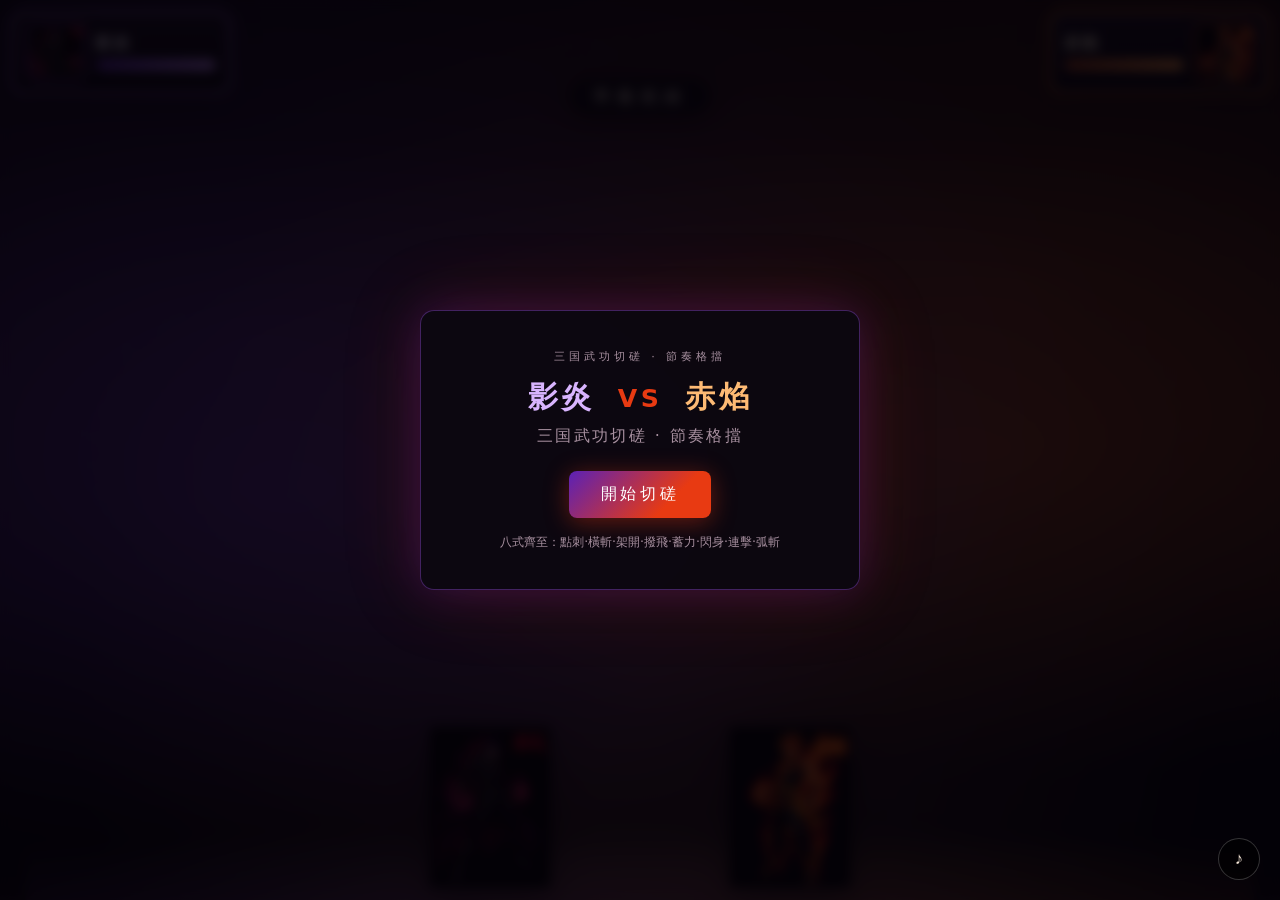
<file: index.html>
<!DOCTYPE html>
<html lang="zh-Hant">
<head>
  <meta charset="UTF-8" />
  <meta name="viewport" content="width=device-width, initial-scale=1" />
  <title>影炎 VS 赤焰 — Career Rhythm Fight</title>
  <link rel="icon" href="favicon.ico" sizes="any" />
  <link rel="icon" type="image/svg+xml" href="data:image/svg+xml,%3Csvg xmlns='http://www.w3.org/2000/svg' viewBox='0 0 32 32'%3E%3Crect width='32' height='32' rx='6' fill='%23120a18'/%3E%3Ccircle cx='11' cy='16' r='6' fill='%23a855f7'/%3E%3Ccircle cx='21' cy='16' r='6' fill='%23ff6a2a'/%3E%3C/svg%3E" />
  <link rel="stylesheet" href="css/bout.css" />
  <link rel="stylesheet" href="art/cast-silhouettes.css" />
  <link rel="stylesheet" href="charts/career-charts.css" />
</head>
<body>
  <div id="app">
    <div id="fx-layer" aria-hidden="true"></div>

    <!-- Corner HUD busts — OUTSIDE #camera so transforms don't throw them off-viewport -->
    <div id="hud-player" class="hud-bust hud-player">
      <img src="art/ying-yan-bust.png" alt="" class="hud-bust-img" />
      <div class="hud-bust-meta">
        <span class="fighter-name name-player">影炎</span>
        <div class="hp-bar"><div id="hp-player" class="hp-fill player"></div></div>
      </div>
    </div>
    <div id="hud-enemy" class="hud-bust hud-enemy">
      <div class="hud-bust-meta">
        <span class="fighter-name name-enemy">赤焰</span>
        <div class="hp-bar"><div id="hp-enemy" class="hp-fill enemy"></div></div>
      </div>
      <img src="art/chi-yan-bust.png" alt="" class="hud-bust-img" />
    </div>

    <div id="camera" class="camera-idle">
      <div class="parallax layer-bg"></div>
      <div class="parallax layer-mid"></div>
      <div class="vignette"></div>

      <div id="arena" class="arena">
        <div class="stage-floor"></div>
        <div class="stage-glow"></div>

        <!-- 影炎 — LEFT, dark purple, faces right -->
        <div id="fighter-player" class="fighter fighter-player">
          <div id="sprite-player" class="sprite sprite-player cast-fighter cast-ying-yan" data-cast="ying-yan">
            <img id="img-player" src="art/ying-yan.png" alt="影炎" />
            <div class="cast-hitflash" aria-hidden="true"></div>
          </div>
        </div>

        <!-- 赤焰 — RIGHT, fiery, faces left -->
        <div id="fighter-enemy" class="fighter fighter-enemy">
          <div id="sprite-enemy" class="sprite sprite-enemy cast-fighter cast-chi-yan" data-cast="chi-yan">
            <img id="img-enemy" src="art/chi-yan.png" alt="赤焰" />
            <div class="cast-hitflash" aria-hidden="true"></div>
            <div class="telegraph" id="telegraph" hidden>
              <span class="telegraph-bang">！</span>
              <span class="telegraph-label">敵方攻擊</span>
            </div>
          </div>
        </div>
      </div>

      <div class="parallax layer-fg"></div>
    </div>

    <div id="phase-caption" class="phase-caption" aria-live="polite">準備就緒</div>

    <div id="telegraph-banner" class="telegraph-banner" hidden>
      <span class="telegraph-banner-icon">⚠</span>
      <span class="telegraph-banner-text">赤焰出招 · 準備格擋</span>
    </div>

    <div id="move-badge" class="move-badge" hidden>
      <span class="move-badge-sub">敵方招式</span>
      <span id="move-badge-label">點刺</span>
    </div>

    <div id="result-flash" class="result-flash" hidden>
      <span id="result-text">Perfect</span>
    </div>

    <div id="beat-info" class="beat-info" hidden>
      <span id="beat-counter">招式 1 / 8</span>
    </div>

    <button id="btn-mute" type="button" class="btn-mute" title="靜音" aria-label="靜音">♪</button>

    <div id="overlay-start" class="overlay">
      <div class="panel">
        <p class="eyebrow">三国武功切磋 · 節奏格擋</p>
        <h1><span class="c-player">影炎</span> <span class="vs">VS</span> <span class="c-enemy">赤焰</span></h1>
        <p class="tagline">三国武功切磋 · 節奏格擋</p>
        <button id="btn-start" type="button" class="btn primary">開始切磋</button>
        <p class="hint">八式齊至：點刺·橫斬·架開·撥飛·蓄力·閃身·連擊·弧斬</p>
      </div>
    </div>

    <div id="overlay-end" class="overlay" hidden>
      <div class="panel">
        <h2 id="end-title">對戰結束</h2>
        <p id="end-detail"></p>
        <button id="btn-restart" type="button" class="btn primary">再來一場</button>
      </div>
    </div>

    <!-- Fullscreen chart phase: ChartUI owns chrome inside #chart-mount -->
    <div id="chart-overlay" class="chart-overlay" hidden>
      <div id="chart-mount" class="chart-mount"></div>
    </div>
  </div>

  <!-- ChartUI: engine is ESM (sets window.CareerChartEngine); player is classic IIFE -->
  <script type="module" src="js/boot.js"></script>
</body>
</html>
</file>
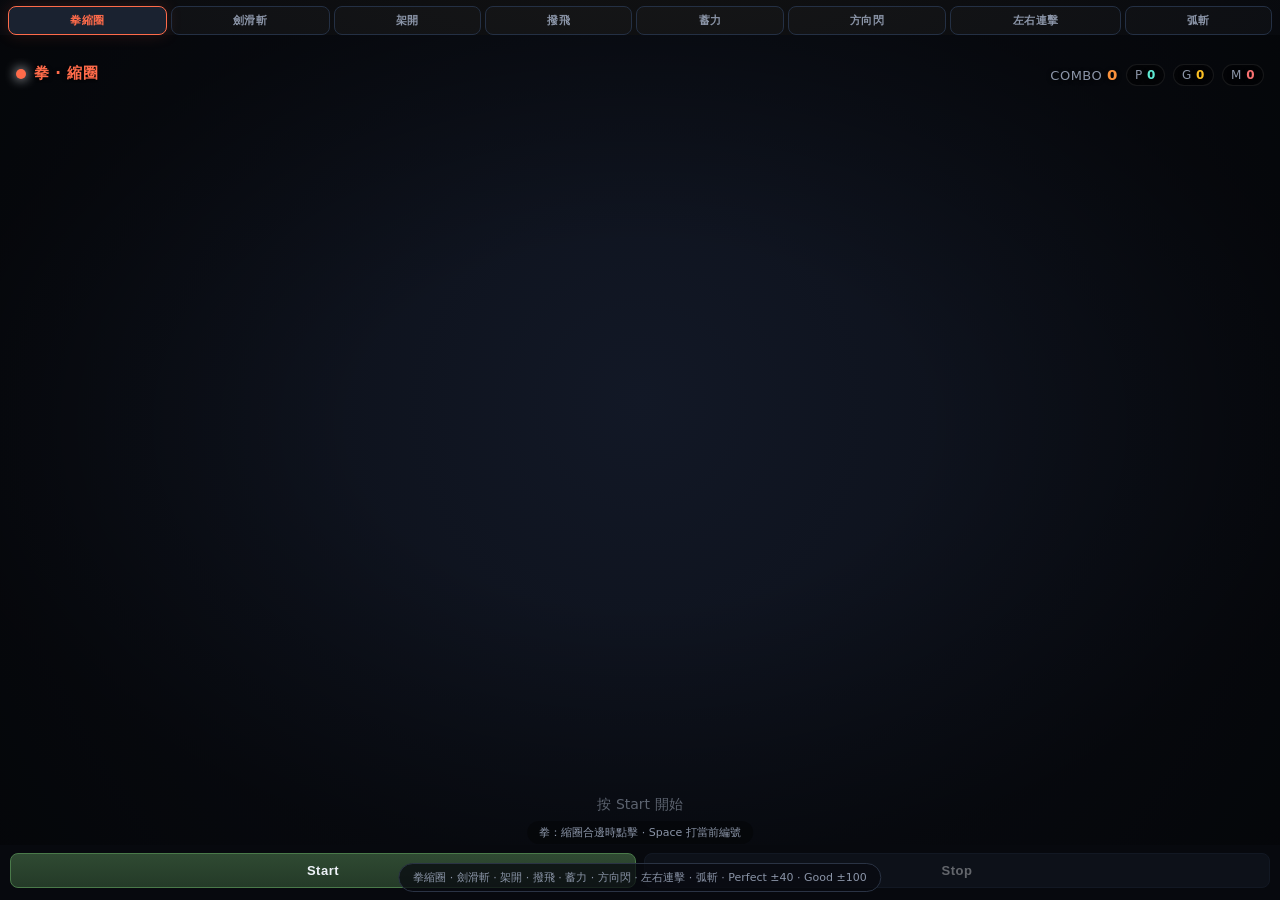
<file: charts/demo.html>
<!DOCTYPE html>
<html lang="zh-Hant">
<head>
  <meta charset="UTF-8" />
  <meta name="viewport" content="width=device-width, initial-scale=1" />
  <title>Career Charts — 三国武功切磋</title>
  <link rel="stylesheet" href="career-charts.css" />
  <style>
    html, body {
      margin: 0;
      width: 100%;
      height: 100%;
      overflow: hidden;
      background: #07090e;
      color: #e8ecf4;
      font-family: "Segoe UI", "Noto Sans TC", system-ui, sans-serif;
    }
    #mount {
      position: fixed;
      inset: 0;
      width: 100vw;
      height: 100vh;
    }
    #log {
      position: fixed;
      bottom: 8px;
      left: 50%;
      transform: translateX(-50%);
      z-index: 20;
      margin: 0;
      padding: 6px 14px;
      border: 1px solid #2a3344;
      border-radius: 999px;
      background: rgba(8, 10, 16, 0.75);
      font-size: 11px;
      color: #8b95a8;
      pointer-events: none;
      white-space: nowrap;
      max-width: 92vw;
      overflow: hidden;
      text-overflow: ellipsis;
    }
    #log strong { color: #e8ecf4; }
  </style>
</head>
<body>
  <div id="mount"></div>
  <div id="log">拳縮圈 · 劍滑斬 · 架開 · 撥飛 · 蓄力 · 方向閃 · 左右連擊 · 弧斬 · Perfect ±40 · Good ±100</div>

  <script type="module">
    import './chart-engine.js';

    await new Promise((resolve, reject) => {
      const s = document.createElement('script');
      s.src = 'career-charts.js';
      s.onload = resolve;
      s.onerror = () => reject(new Error('career-charts.js failed'));
      document.head.appendChild(s);
    });

    const log = document.getElementById('log');
    CareerCharts.mountDemo(document.getElementById('mount'), {
      type: 'punch',
      onComplete(result) {
        const pct = Math.round(result.accuracy * 100);
        log.innerHTML =
          '完成 · judgment=<strong>' + result.judgment +
          '</strong> · accuracy=<strong>' + pct + '%</strong>' +
          ' · P' + result.tallies.perfect +
          ' G' + result.tallies.good +
          ' M' + result.tallies.miss +
          ' · max combo ' + result.comboMax;
      },
    });
  </script>
</body>
</html>
</file>
<file: css/bout.css>
/* Career Rhythm Fight v0.1 — presentation
   影炎 LEFT (purple) · 赤焰 RIGHT (ember) · camera CSS-only */

:root {
  --bg: #07050a;
  --ember: #ff6a2a;
  --crimson: #e83a12;
  --purple: #a855f7;
  --purple-deep: #5b21b6;
  --gold: #f0c14b;
  --ice: #7dd3fc;
  --panel: rgba(12, 8, 16, 0.94);
  --text: #f5e6d8;
  --muted: #a890a0;
  --hp-player: #c084fc;
  --hp-enemy: #fb923c;
}

*, *::before, *::after { box-sizing: border-box; margin: 0; padding: 0; }

html, body {
  height: 100%;
  background: var(--bg);
  color: var(--text);
  font-family: "Noto Sans TC", "PingFang TC", "Microsoft JhengHei", system-ui, sans-serif;
  overflow: hidden;
}

#app {
  position: relative;
  width: 100vw;
  height: 100vh;
  overflow: hidden;
  background:
    radial-gradient(ellipse at 22% 55%, rgba(124, 58, 237, 0.42), transparent 52%),
    radial-gradient(ellipse at 78% 50%, rgba(255, 106, 42, 0.36), transparent 50%),
    radial-gradient(ellipse at 50% 78%, rgba(60, 28, 40, 0.9) 0%, var(--bg) 62%),
    radial-gradient(ellipse at 50% 100%, #2a1420 0%, var(--bg) 55%);
}

#fx-layer {
  position: absolute;
  inset: 0;
  z-index: 45;
  pointer-events: none;
  overflow: hidden;
}
.fx-burst {
  position: absolute;
  inset: 0;
  animation: fx-fade 0.65s ease forwards;
}
.fx-perfect {
  background: radial-gradient(circle at 50% 42%, rgba(240, 193, 75, 0.62), rgba(255, 106, 42, 0.18) 40%, transparent 60%);
}
.fx-good {
  background: radial-gradient(circle at 50% 45%, rgba(125, 211, 252, 0.28), transparent 50%);
}
.fx-miss {
  background: radial-gradient(circle at 50% 42%, rgba(248, 113, 113, 0.55), rgba(127, 29, 29, 0.25) 42%, transparent 62%);
}
@keyframes fx-fade {
  0% { opacity: 1; }
  100% { opacity: 0; }
}

/* ——— Camera ——— */
#camera {
  position: absolute;
  inset: -10%;
  transform-origin: 50% 55%;
  transition: transform 0.4s cubic-bezier(0.22, 0.8, 0.28, 1), filter 0.3s ease;
  will-change: transform;
}
#camera.camera-idle { animation: cam-drift 9s ease-in-out infinite; }
#camera.camera-showcase {
  animation: cam-orbit 2.2s ease-in-out infinite;
  filter: contrast(1.1) saturate(1.2) brightness(1.05);
}
#camera.camera-focus {
  animation: none !important;
  transform: scale(1.14) translate(0%, -3%);
  filter: brightness(0.68) saturate(0.8);
}
#camera.camera-punch {
  animation: none !important;
  transform: scale(1.45) translate(-2%, -6%);
  filter: brightness(1.35) contrast(1.35) saturate(1.5);
  transition: transform 0.08s cubic-bezier(0.15, 0.95, 0.25, 1.5), filter 0.08s ease;
}
#camera.camera-shake { animation: cam-shake 0.28s linear !important; }

@keyframes cam-drift {
  0%, 100% { transform: scale(1) translate(0, 0) rotate(0deg); }
  33% { transform: scale(1.025) translate(-1.4%, 0.7%) rotate(-0.35deg); }
  66% { transform: scale(1.02) translate(1.1%, -0.6%) rotate(0.3deg); }
}
@keyframes cam-orbit {
  0%   { transform: scale(1.05) translate(2%, 1%) rotate(0.8deg); }
  25%  { transform: scale(1.1) translate(-2.5%, -1.5%) rotate(-1deg); }
  50%  { transform: scale(1.14) translate(-4%, 0.5%) rotate(-1.3deg); }
  75%  { transform: scale(1.08) translate(1%, -2%) rotate(0.5deg); }
  100% { transform: scale(1.05) translate(2%, 1%) rotate(0.8deg); }
}
@keyframes cam-shake {
  0%, 100% { transform: translate(0, 0) scale(1); }
  15% { transform: translate(-16px, 5px) rotate(-1deg) scale(1.02); }
  30% { transform: translate(18px, -7px) rotate(1.1deg) scale(1.03); }
  50% { transform: translate(-14px, -4px) rotate(-0.8deg); }
  70% { transform: translate(10px, 6px) rotate(0.6deg); }
  85% { transform: translate(-6px, 2px); }
}

.parallax { position: absolute; inset: 0; pointer-events: none; }
.layer-bg {
  background:
    radial-gradient(ellipse at 25% 40%, rgba(168, 85, 247, 0.28), transparent 52%),
    radial-gradient(ellipse at 75% 35%, rgba(255, 106, 42, 0.26), transparent 50%),
    radial-gradient(ellipse at 50% 70%, rgba(255, 200, 140, 0.08), transparent 55%);
}
.layer-mid {
  opacity: 0.5;
  background: repeating-linear-gradient(
    90deg, transparent, transparent 90px,
    rgba(255, 255, 255, 0.015) 90px, rgba(255, 255, 255, 0.015) 91px
  );
}
.layer-fg {
  background: linear-gradient(180deg, transparent 62%, rgba(0, 0, 0, 0.38) 100%);
}
.vignette {
  position: absolute; inset: 0; pointer-events: none;
  box-shadow: inset 0 0 90px 24px rgba(0, 0, 0, 0.32);
}

/* ——— Arena: player LEFT, enemy RIGHT ——— */
.arena {
  position: absolute;
  inset: 0;
  display: flex;
  align-items: flex-end;
  justify-content: center;
  padding-bottom: 7vh;
  gap: min(18vw, 180px);
}
.fighter-player { order: 1; }
.fighter-enemy { order: 2; }

.stage-floor {
  position: absolute;
  left: 6%; right: 6%; bottom: 5.5vh;
  height: 4px;
  background: linear-gradient(90deg,
    transparent, var(--purple), rgba(255,255,255,0.35), var(--ember), transparent);
  box-shadow: 0 0 48px 10px rgba(168, 85, 247, 0.4), 0 0 48px 10px rgba(255, 106, 42, 0.35);
}
.stage-glow {
  position: absolute;
  left: 10%; right: 10%; bottom: 2vh;
  height: 160px;
  background:
    radial-gradient(ellipse at 30% 60%, rgba(168, 85, 247, 0.28), transparent 55%),
    radial-gradient(ellipse at 70% 60%, rgba(255, 120, 50, 0.32), transparent 55%),
    radial-gradient(ellipse at center, rgba(255, 210, 150, 0.16), transparent 70%);
  pointer-events: none;
}

.fighter {
  position: relative;
  z-index: 2;
  display: flex;
  flex-direction: column;
  align-items: center;
  gap: 10px;
  transition: transform 0.4s ease, filter 0.4s ease, opacity 0.4s ease;
}
.fighter.emphasized {
  transform: scale(1.1) translateY(-10px);
  z-index: 6;
}
.fighter-player.emphasized {
  filter: drop-shadow(0 0 28px rgba(168, 85, 247, 0.75));
}
.fighter-enemy.emphasized {
  filter: drop-shadow(0 0 28px rgba(255, 106, 42, 0.8));
}
.fighter.dimmed { opacity: 0.62; filter: grayscale(0.15) brightness(0.9); }

.hp-wrap { min-width: 150px; text-align: center; }
.fighter-name {
  display: block;
  font-size: 1rem;
  letter-spacing: 0.28em;
  margin-bottom: 6px;
  text-shadow: 0 0 14px rgba(0, 0, 0, 0.9);
}
.name-player { color: #e9d5ff; }
.name-enemy { color: #ffedd5; }
.hp-bar {
  height: 11px;
  background: rgba(0, 0, 0, 0.6);
  border: 1px solid rgba(255, 255, 255, 0.12);
  border-radius: 5px;
  overflow: hidden;
}
.hp-fill {
  height: 100%;
  width: 100%;
  transform-origin: left center;
  transition: width 0.55s cubic-bezier(0.22, 0.7, 0.2, 1), filter 0.25s ease;
}
.hp-fill.draining {
  filter: brightness(1.45) saturate(1.3);
}
.hp-fill.player {
  background: linear-gradient(90deg, var(--purple-deep), var(--hp-player));
  box-shadow: 0 0 8px rgba(168, 85, 247, 0.5);
}
.hp-fill.enemy {
  background: linear-gradient(90deg, #9a3412, var(--hp-enemy));
  box-shadow: 0 0 8px rgba(251, 146, 60, 0.5);
}

/* Sprites — PNG primary; .cast-* CSS fallback when no .has-art */
.sprite {
  width: min(200px, 28vw);
  height: min(320px, 52vh);
  position: relative;
  display: flex;
  align-items: flex-end;
  justify-content: center;
  filter: brightness(1.12) contrast(1.06) saturate(1.08);
}
.sprite img {
  display: block;
  max-width: 100%;
  max-height: 100%;
  width: auto;
  height: auto;
  object-fit: contain;
  filter: drop-shadow(0 8px 16px rgba(0, 0, 0, 0.55));
  image-rendering: auto;
  opacity: 1;
  visibility: visible;
}
.sprite img[hidden] {
  display: none !important;
}
.sprite.has-art.cast-fighter::before,
.sprite.has-art.cast-fighter::after {
  display: none !important;
}
.sprite:not(.has-art) {
  /* cast-silhouettes.css draws ::before/::after */
}

.telegraph {
  position: absolute;
  top: -78px;
  left: 50%;
  width: 118px;
  margin-left: -59px;
  padding: 0.45rem 0.35rem 0.5rem;
  border-radius: 14px;
  background: linear-gradient(180deg, #ff7a45 0%, var(--crimson) 55%, #7f1d1d 100%);
  color: #fff;
  font-weight: 900;
  display: flex;
  flex-direction: column;
  align-items: center;
  gap: 0.1rem;
  animation: pulse-tele 0.42s ease infinite;
  box-shadow:
    0 0 0 3px rgba(255, 255, 255, 0.92),
    0 0 0 8px rgba(232, 58, 18, 0.5),
    0 8px 28px rgba(0, 0, 0, 0.55),
    0 0 40px 6px rgba(232, 58, 18, 0.7);
  z-index: 8;
  pointer-events: none;
  letter-spacing: 0.08em;
  text-align: center;
}
.telegraph::before {
  content: "";
  position: absolute;
  inset: -12px;
  border-radius: 18px;
  border: 3px solid rgba(255, 180, 80, 0.75);
  animation: tele-ring 0.7s ease-out infinite;
}
.telegraph-bang {
  position: relative; z-index: 1;
  font-size: 2.15rem;
  line-height: 1;
  text-shadow: 0 2px 0 #7f1d1d, 0 0 12px #fff;
}
.telegraph-label {
  position: relative; z-index: 1;
  font-size: 0.72rem;
  letter-spacing: 0.22em;
  font-weight: 800;
  white-space: nowrap;
  text-shadow: 0 1px 0 #7f1d1d;
}
.telegraph-banner {
  position: absolute;
  top: max(12vh, 6.8rem);
  left: 50%;
  transform: translateX(-50%);
  z-index: 32;
  display: flex;
  align-items: center;
  gap: 0.55rem;
  padding: 0.55rem 1.35rem;
  border-radius: 999px;
  background: rgba(80, 10, 10, 0.88);
  border: 2px solid #fbbf24;
  color: #fff7ed;
  font-weight: 800;
  letter-spacing: 0.28em;
  font-size: 0.95rem;
  box-shadow: 0 0 32px rgba(232, 58, 18, 0.55), 0 0 0 4px rgba(251, 191, 36, 0.2);
  animation: banner-pulse 0.7s ease infinite;
  pointer-events: none;
  white-space: nowrap;
}
@keyframes banner-pulse {
  0%, 100% { box-shadow: 0 0 28px rgba(232, 58, 18, 0.45), 0 0 0 3px rgba(251, 191, 36, 0.18); }
  50% { box-shadow: 0 0 42px rgba(251, 191, 36, 0.65), 0 0 0 6px rgba(251, 191, 36, 0.35); }
}
.telegraph-banner[hidden] { display: none !important; }
.telegraph-banner-icon { color: #fbbf24; font-size: 1.15rem; letter-spacing: 0; animation: none; }
@keyframes pulse-tele {
  0%, 100% { transform: scale(1); }
  50% { transform: scale(1.14); }
}
@keyframes tele-ring {
  0% { transform: scale(0.9); opacity: 1; }
  100% { transform: scale(1.28); opacity: 0; }
}

/* ——— Chrome ——— */
.phase-caption {
  position: absolute;
  top: max(5.5vh, 4.75rem); left: 50%;
  transform: translateX(-50%);
  z-index: 30;
  padding: 0.5rem 1.5rem;
  font-size: 1.05rem;
  letter-spacing: 0.4em;
  background: var(--panel);
  border: 1px solid rgba(255, 106, 42, 0.35);
  border-radius: 999px;
  box-shadow: 0 4px 28px rgba(0, 0, 0, 0.55);
  pointer-events: none;
  white-space: nowrap;
}

.move-badge {
  position: absolute;
  top: max(14vh, 7.5rem); left: 50%;
  transform: translateX(-50%);
  z-index: 20;
  padding: 0.7rem 2rem 0.85rem;
  text-align: center;
  background: rgba(0, 0, 0, 0.72);
  border: 2px solid var(--ember);
  border-radius: 10px;
  box-shadow: 0 0 40px rgba(232, 58, 18, 0.35);
  animation: badge-in 0.35s ease;
}
.move-badge-sub {
  display: block;
  font-size: 0.7rem;
  letter-spacing: 0.35em;
  color: var(--muted);
  margin-bottom: 0.2rem;
}
#move-badge-label {
  font-size: 2.1rem;
  font-weight: 800;
  letter-spacing: 0.45em;
  color: var(--gold);
  text-shadow: 0 0 24px rgba(255, 106, 42, 0.9);
}
@keyframes badge-in {
  from { opacity: 0; transform: translateX(-50%) scale(0.75); }
}

.result-flash {
  position: absolute;
  top: 38%; left: 50%;
  transform: translate(-50%, -50%);
  z-index: 48;
  font-size: clamp(2.6rem, 9vw, 4.2rem);
  font-weight: 900;
  letter-spacing: 0.18em;
  pointer-events: none;
  padding: 0.35rem 1.2rem;
  border-radius: 10px;
  background: rgba(0, 0, 0, 0.45);
  -webkit-text-stroke: 1px rgba(0, 0, 0, 0.55);
  text-shadow:
    0 0 8px currentColor,
    0 0 28px currentColor,
    0 3px 0 rgba(0, 0, 0, 0.85),
    0 0 60px currentColor;
  animation: result-pop 0.85s ease forwards;
}
.result-flash.perfect { color: var(--gold); box-shadow: 0 0 40px rgba(240, 193, 75, 0.45); }
.result-flash.good { color: var(--ice); box-shadow: 0 0 32px rgba(125, 211, 252, 0.35); }
.result-flash.miss { color: #fecaca; box-shadow: 0 0 40px rgba(248, 113, 113, 0.5); }
@keyframes result-pop {
  0% { opacity: 0; transform: translate(-50%, -50%) scale(0.35); }
  14% { opacity: 1; transform: translate(-50%, -50%) scale(1.28); }
  55% { opacity: 1; transform: translate(-50%, -50%) scale(1); }
  100% { opacity: 0; transform: translate(-50%, -72%) scale(1.06); }
}

.beat-info {
  position: absolute;
  bottom: 3.5vh; left: 50%;
  transform: translateX(-50%);
  z-index: 15;
  font-size: 0.8rem;
  letter-spacing: 0.25em;
  color: var(--muted);
}

.btn-mute {
  position: absolute;
  top: auto;
  bottom: 1.25rem;
  right: 1.25rem;
  z-index: 55;
  width: 42px; height: 42px;
  border-radius: 50%;
  border: 1px solid rgba(255, 255, 255, 0.2);
  background: rgba(0, 0, 0, 0.55);
  color: var(--text);
  cursor: pointer;
  font-size: 1.05rem;
}
.btn-mute.muted { opacity: 0.45; filter: grayscale(0.6); }

.overlay {
  position: absolute; inset: 0; z-index: 50;
  display: grid; place-items: center;
  background: rgba(4, 2, 8, 0.82);
  backdrop-filter: blur(6px);
}
.overlay[hidden] { display: none !important; }

.panel {
  text-align: center;
  padding: 2.4rem 2rem;
  background: var(--panel);
  border: 1px solid rgba(168, 85, 247, 0.35);
  border-radius: 14px;
  box-shadow: 0 0 80px rgba(232, 58, 18, 0.18), 0 0 40px rgba(91, 33, 182, 0.25);
  max-width: 440px;
  width: 92vw;
}
.eyebrow {
  font-size: 0.7rem;
  letter-spacing: 0.35em;
  color: var(--muted);
  margin-bottom: 0.8rem;
}
.panel h1, .panel h2 {
  font-size: 1.85rem;
  letter-spacing: 0.12em;
  margin-bottom: 0.5rem;
}
.c-player { color: #d8b4fe; }
.c-enemy { color: #fdba74; }
.vs { color: var(--crimson); font-size: 0.85em; margin: 0 0.35em; }
.tagline { color: var(--muted); margin-bottom: 1.5rem; letter-spacing: 0.15em; }
.hint { margin-top: 1rem; font-size: 0.78rem; color: var(--muted); }
#end-detail { color: var(--muted); margin: 0.8rem 0 1.4rem; }

.btn {
  appearance: none; border: none; cursor: pointer;
  font: inherit; letter-spacing: 0.22em;
  padding: 0.8rem 2rem; border-radius: 8px;
  transition: transform 0.15s ease, box-shadow 0.15s ease;
}
.btn.primary {
  background: linear-gradient(135deg, var(--purple-deep), var(--crimson) 70%);
  color: #fff;
  box-shadow: 0 4px 24px rgba(232, 58, 18, 0.4);
}
.btn.primary:hover {
  transform: translateY(-2px);
  box-shadow: 0 8px 32px rgba(168, 85, 247, 0.45);
}

/* Fullscreen chart phase — ChartUI fills #chart-mount; chart IS the screen */
.chart-overlay {
  position: fixed;
  inset: 0;
  z-index: 60;
  display: block;
  width: 100vw;
  height: 100vh;
  margin: 0;
  padding: 0;
  background: #07090e;
  pointer-events: auto;
}
.chart-overlay[hidden] { display: none !important; }
.telegraph[hidden] { display: none !important; }

.chart-mount {
  position: absolute;
  inset: 0;
  width: 100%;
  height: 100%;
  min-height: 0;
  margin: 0;
  padding: 0;
  background: #07090e;
  overflow: hidden;
}

/* Hide arena chrome / HUD while ChartUI owns the view (mute stays reachable) */
#app.chart-open #camera,
#app.chart-open .hud-bust,
#app.chart-open .phase-caption,
#app.chart-open .telegraph-banner,
#app.chart-open .move-badge,
#app.chart-open .beat-info,
#app.chart-open .telegraph {
  visibility: hidden !important;
  pointer-events: none !important;
}
#app.chart-open #fx-layer {
  opacity: 0;
  pointer-events: none;
}
#app.chart-open .btn-mute {
  z-index: 65;
}

@media (max-width: 600px) {
  .sprite { width: min(180px, 38vw); height: min(280px, 52vh); }
  .arena { gap: 8vw; }
  .hp-wrap { min-width: 110px; }
}

@keyframes hitflash-pop {
  0% { opacity: 0; transform: scale(0.85); filter: brightness(1.4); }
  30% { opacity: 1; transform: scale(1.05); }
  100% { opacity: 0; transform: scale(1.15); }
}
.hitflash-img { mix-blend-mode: screen; }

/* Corner HUD busts — siblings of #camera; viewport-relative, never camera-transformed */
.hud-bust {
  position: absolute;
  top: 0.75rem;
  z-index: 40;
  display: flex;
  align-items: center;
  gap: 0.6rem;
  max-width: min(320px, 40vw);
  padding: 0.5rem 0.75rem 0.55rem;
  border-radius: 12px;
  background: linear-gradient(180deg, rgba(24, 14, 32, 0.94), rgba(8, 4, 14, 0.92));
  border: 2px solid rgba(255, 255, 255, 0.22);
  box-shadow: 0 6px 28px rgba(0, 0, 0, 0.65), inset 0 1px 0 rgba(255,255,255,0.12);
  pointer-events: none;
  transform: none !important;
}
.hud-player {
  left: 0.75rem; right: auto;
  border-color: rgba(192, 132, 252, 0.65);
  box-shadow: 0 6px 28px rgba(0, 0, 0, 0.65), 0 0 18px rgba(168, 85, 247, 0.35);
}
.hud-enemy {
  right: 0.75rem; left: auto; flex-direction: row;
  border-color: rgba(251, 146, 60, 0.7);
  box-shadow: 0 6px 28px rgba(0, 0, 0, 0.65), 0 0 18px rgba(255, 106, 42, 0.35);
}
.hud-bust-img {
  width: 60px;
  height: 60px;
  flex-shrink: 0;
  object-fit: cover;
  object-position: top center;
  border-radius: 9px;
  border: 2px solid rgba(255,255,255,0.35);
  box-shadow: 0 0 16px rgba(0,0,0,0.5);
  background: #120810;
  display: block;
}
.hud-enemy .hud-bust-img { border-color: rgba(255,106,42,0.75); }
.hud-player .hud-bust-img { border-color: rgba(168,85,247,0.75); }
.hud-bust-meta {
  min-width: 0;
  flex: 1;
  overflow: hidden;
}
.hud-bust .fighter-name {
  font-size: 0.95rem;
  font-weight: 800;
  margin-bottom: 5px;
  letter-spacing: 0.2em;
  white-space: nowrap;
  overflow: hidden;
  text-overflow: ellipsis;
  color: #fff;
  text-shadow: 0 1px 2px #000, 0 0 10px rgba(255,255,255,0.25);
}
.hud-bust .name-player { color: #f3e8ff; }
.hud-bust .name-enemy { color: #ffedd5; }
.hud-bust .hp-bar {
  height: 12px;
  width: 100%;
  min-width: 120px;
  border: 1px solid rgba(255,255,255,0.28);
  background: rgba(0,0,0,0.75);
}
@media (max-width: 520px) {
  .hud-bust { max-width: min(170px, 46vw); top: 0.45rem; padding: 0.35rem 0.45rem; }
  .hud-player { left: 0.4rem; }
  .hud-enemy { right: 0.4rem; }
  .hud-bust-img { width: 40px; height: 40px; }
  .hud-bust .fighter-name { font-size: 0.75rem; }
  .hud-bust .hp-bar { min-width: 78px; height: 10px; }
}
</file>
<file: art/cast-silhouettes.css>
/* Career-CastArt — locked: 影炎 (protag) / 赤焰 (opp)
   Facing: 影炎 left→right; 赤焰 right→left. No SNK marks. */

.cast-fighter {
  position: relative;
  width: 120px;
  height: 200px;
  display: inline-block;
}
.cast-fighter::before,
.cast-fighter::after {
  content: "";
  position: absolute;
  left: 50%;
  transform: translateX(-50%);
}

/* 影炎 — dark crimson, faces right */
.cast-ying-yan::before {
  top: 24px;
  width: 56px;
  height: 110px;
  background: linear-gradient(160deg, #c41e6a, #5a0a4a 50%, #1a0a22);
  border-radius: 16px 12px 28px 4px;
  box-shadow:
    30px -4px 0 -12px #a01858,
    -24px 30px 0 -14px #3a0828,
    0 -36px 0 -8px #7a1458;
  animation: aura-ying 1.8s ease-in-out infinite;
}
.cast-ying-yan::after {
  bottom: 0;
  width: 72px;
  height: 108px;
  background: linear-gradient(180deg, #5a0a4a, #1a0a22);
  clip-path: polygon(22% 0, 88% 0, 100% 100%, 58% 95%, 48% 35%, 38% 92%, 0 100%);
  filter: drop-shadow(0 0 10px #c41e6a);
}

/* 赤焰 — bright fire, faces left */
.cast-chi-yan::before {
  top: 28px;
  width: 52px;
  height: 78px;
  background: linear-gradient(200deg, #ffb347, #e83a12 55%, #7a0f0f);
  border-radius: 22px 18px 10px 10px;
  box-shadow:
    -28px -8px 0 -10px #e83a12,
    26px 28px 0 -12px #c42810,
    0 -34px 0 -8px #ff6a2a;
  animation: aura-chi 1.6s ease-in-out infinite;
}
.cast-chi-yan::after {
  bottom: 0;
  width: 64px;
  height: 96px;
  background:
    linear-gradient(90deg, transparent 0 10px, #a01808 10px 28px, transparent 28px 36px, #c42810 36px 54px, transparent 54px),
    linear-gradient(180deg, #ffcc66 0 10px, transparent 10px);
  background-repeat: no-repeat;
  clip-path: polygon(18% 0, 82% 0, 95% 100%, 60% 100%, 52% 40%, 45% 100%, 5% 100%);
  filter: drop-shadow(0 0 8px #ff4a18);
}

@keyframes aura-ying {
  0%, 100% { filter: drop-shadow(0 0 6px #c41e6a); }
  50% { filter: drop-shadow(0 0 16px #ff4aa8); }
}
@keyframes aura-chi {
  0%, 100% { filter: drop-shadow(0 0 6px #ff4a18); }
  50% { filter: drop-shadow(0 0 16px #ffe066); }
}

/* Hit flash overlays — toggle .is-hit on sprite */
.cast-hitflash {
  position: absolute;
  inset: -10% -20%;
  pointer-events: none;
  opacity: 0;
  z-index: 5;
  background-size: contain;
  background-repeat: no-repeat;
  background-position: center;
  mix-blend-mode: screen;
}
.cast-ying-yan .cast-hitflash,
.cast-hitflash.ying {
  background-image: url("ying-yan-hitflash.svg");
}
.cast-chi-yan .cast-hitflash,
.cast-hitflash.chi {
  background-image: url("chi-yan-hitflash.svg");
}
.is-hit .cast-hitflash,
.cast-hitflash.is-on {
  animation: hitflash 280ms ease-out;
}
@keyframes hitflash {
  0% { opacity: 0; transform: scale(0.85); filter: brightness(1.6); }
  30% { opacity: 1; transform: scale(1.12); filter: brightness(1.8); }
  100% { opacity: 0; transform: scale(1.22); filter: brightness(1.2); }
}
</file>
<file: charts/career-charts.css>
/* Career-ChartUI — fullscreen 三国武功切磋 objects
   Root fills container 100%×100%. No highway / judge-line playfield. */

.career-charts-root {
  --cc-bg: #07090e;
  --cc-panel: #0f141d;
  --cc-line: #243044;
  --cc-judge: #e8c56a;
  --cc-punch: #ff6b4a;
  --cc-sword: #6ec8ff;
  --cc-brace: #f0c674;
  --cc-deflect: #c084fc;
  --cc-charge: #fb923c;
  --cc-dodge: #34d399;
  --cc-lr: #f472b6;
  --cc-arc: #38bdf8;
  --cc-text: #eef2f8;
  --cc-muted: #8b95a8;
  --cc-perfect: #5eead4;
  --cc-good: #fbbf24;
  --cc-miss: #f87171;
  --cc-combo: #fb923c;
  box-sizing: border-box;
  position: relative;
  width: 100%;
  height: 100%;
  max-width: none;
  margin: 0;
  display: flex;
  flex-direction: column;
  background:
    radial-gradient(120% 80% at 50% -10%, rgba(232, 197, 106, 0.05), transparent 50%),
    var(--cc-bg);
  border: none;
  border-radius: 0;
  color: var(--cc-text);
  font-family: "Segoe UI", "Noto Sans TC", system-ui, sans-serif;
  overflow: hidden;
  user-select: none;
  -webkit-tap-highlight-color: transparent;
  box-shadow: none;
  touch-action: none;
}

.career-charts-root *,
.career-charts-root *::before,
.career-charts-root *::after {
  box-sizing: border-box;
}

.cc-tabs {
  display: flex;
  flex-wrap: wrap;
  gap: 4px;
  padding: 6px 8px 0;
  flex: 0 0 auto;
  z-index: 3;
}

.cc-tab {
  flex: 1 1 auto;
  min-width: 4.5em;
  border: 1px solid var(--cc-line);
  background: rgba(255, 255, 255, 0.02);
  color: var(--cc-muted);
  border-radius: 8px;
  padding: 6px 4px;
  font-size: 11px;
  font-weight: 700;
  letter-spacing: 0.04em;
  cursor: pointer;
  transition: border-color 120ms ease, color 120ms ease, background 120ms ease;
}

.cc-tab:hover {
  color: var(--cc-text);
  background: rgba(255, 255, 255, 0.04);
}

.cc-tab.active {
  color: var(--cc-text);
  background: #1a2230;
}

.cc-tab[data-type="punch"].active {
  border-color: var(--cc-punch);
  color: var(--cc-punch);
  box-shadow: 0 0 16px rgba(255, 107, 74, 0.15);
}
.cc-tab[data-type="sword"].active {
  border-color: var(--cc-sword);
  color: var(--cc-sword);
  box-shadow: 0 0 16px rgba(110, 200, 255, 0.15);
}
.cc-tab[data-type="brace"].active {
  border-color: var(--cc-brace);
  color: var(--cc-brace);
  box-shadow: 0 0 16px rgba(240, 198, 116, 0.15);
}
.cc-tab[data-type="deflect"].active {
  border-color: var(--cc-deflect);
  color: var(--cc-deflect);
  box-shadow: 0 0 16px rgba(192, 132, 252, 0.15);
}
.cc-tab[data-type="charge"].active {
  border-color: var(--cc-charge);
  color: var(--cc-charge);
  box-shadow: 0 0 16px rgba(251, 146, 60, 0.15);
}
.cc-tab[data-type="dodge"].active {
  border-color: var(--cc-dodge);
  color: var(--cc-dodge);
  box-shadow: 0 0 16px rgba(52, 211, 153, 0.15);
}
.cc-tab[data-type="lrCombo"].active {
  border-color: var(--cc-lr);
  color: var(--cc-lr);
  box-shadow: 0 0 16px rgba(244, 114, 182, 0.15);
}
.cc-tab[data-type="arc"].active {
  border-color: var(--cc-arc);
  color: var(--cc-arc);
  box-shadow: 0 0 16px rgba(56, 189, 248, 0.15);
}

/* Minimal corner HUD */
.cc-hud {
  position: absolute;
  top: 0;
  left: 0;
  right: 0;
  z-index: 3;
  display: flex;
  align-items: flex-start;
  justify-content: space-between;
  gap: 10px;
  padding: 12px 16px;
  pointer-events: none;
  background: transparent;
  border: none;
  font-size: 13px;
  letter-spacing: 0.04em;
  text-shadow: 0 1px 4px rgba(0, 0, 0, 0.85);
}

.cc-brand {
  display: flex;
  align-items: center;
  gap: 8px;
  min-width: 0;
}

.cc-mark {
  width: 10px;
  height: 10px;
  border-radius: 50%;
  background: var(--cc-judge);
  box-shadow: 0 0 12px currentColor;
  flex: 0 0 auto;
}

.cc-type {
  font-weight: 800;
  white-space: nowrap;
  overflow: hidden;
  text-overflow: ellipsis;
  font-size: 15px;
}

.cc-type[data-type="punch"] { color: var(--cc-punch); }
.cc-type[data-type="sword"] { color: var(--cc-sword); }
.cc-type[data-type="brace"] { color: var(--cc-brace); }
.cc-type[data-type="deflect"] { color: var(--cc-deflect); }
.cc-type[data-type="charge"] { color: var(--cc-charge); }
.cc-type[data-type="dodge"] { color: var(--cc-dodge); }
.cc-type[data-type="lrCombo"] { color: var(--cc-lr); }
.cc-type[data-type="arc"] { color: var(--cc-arc); }

.cc-stats {
  display: flex;
  align-items: center;
  gap: 8px;
  color: var(--cc-muted);
  flex-wrap: wrap;
  justify-content: flex-end;
}

.cc-stats b {
  color: var(--cc-text);
  font-weight: 700;
}

.cc-combo b {
  color: var(--cc-combo);
  font-variant-numeric: tabular-nums;
  font-size: 1.15em;
}

.cc-pill {
  padding: 3px 8px;
  border-radius: 999px;
  background: rgba(0, 0, 0, 0.45);
  border: 1px solid rgba(255, 255, 255, 0.08);
  font-size: 12px;
}

.cc-pill.p b { color: var(--cc-perfect); }
.cc-pill.g b { color: var(--cc-good); }
.cc-pill.m b { color: var(--cc-miss); }

.cc-stage-wrap {
  position: relative;
  flex: 1 1 auto;
  min-height: 0;
  width: 100%;
  height: 100%;
  cursor: pointer;
  background: #0a0d14;
  touch-action: none;
}

.cc-vignette {
  pointer-events: none;
  position: absolute;
  inset: 0;
  background:
    radial-gradient(55% 55% at 50% 48%, transparent 40%, rgba(0, 0, 0, 0.45) 100%);
  z-index: 1;
}

.cc-stage {
  display: block;
  width: 100%;
  height: 100%;
  position: relative;
  z-index: 0;
  touch-action: none;
}

.cc-flash {
  position: absolute;
  left: 50%;
  top: 42%;
  transform: translate(-50%, -50%) scale(0.9);
  pointer-events: none;
  z-index: 2;
  font-size: clamp(36px, 8vw, 72px);
  font-weight: 900;
  letter-spacing: 0.14em;
  opacity: 0;
  text-shadow: 0 0 28px currentColor, 0 4px 0 rgba(0, 0, 0, 0.6);
  transition: opacity 50ms linear, transform 80ms ease-out;
}

.cc-flash.show {
  opacity: 1;
  transform: translate(-50%, -50%) scale(1);
}

.cc-flash.perfect { color: var(--cc-perfect); }
.cc-flash.good { color: var(--cc-good); }
.cc-flash.miss { color: var(--cc-miss); }

.cc-hint {
  position: absolute;
  bottom: 10px;
  left: 50%;
  transform: translateX(-50%);
  z-index: 3;
  margin: 0;
  padding: 4px 12px;
  font-size: 11px;
  color: var(--cc-muted);
  text-align: center;
  border: none;
  background: rgba(0, 0, 0, 0.35);
  border-radius: 999px;
  pointer-events: none;
  white-space: nowrap;
  max-width: 92vw;
  overflow: hidden;
  text-overflow: ellipsis;
}

.cc-actions {
  display: flex;
  gap: 8px;
  padding: 8px 10px 12px;
  flex: 0 0 auto;
  z-index: 3;
}

.cc-btn {
  flex: 1;
  border: 1px solid var(--cc-line);
  background: #171e2b;
  color: var(--cc-text);
  border-radius: 8px;
  padding: 9px 10px;
  font-size: 13px;
  font-weight: 700;
  letter-spacing: 0.04em;
  cursor: pointer;
  transition: background 120ms ease, border-color 120ms ease;
}

.cc-btn:hover {
  background: #1f2940;
}

.cc-btn.primary {
  background: linear-gradient(180deg, #2f4a32, #243a28);
  border-color: #4a7a4a;
}

.cc-btn.primary:hover {
  background: linear-gradient(180deg, #3a5c3e, #2c4630);
}

.cc-btn:disabled {
  opacity: 0.4;
  cursor: not-allowed;
}

.career-charts-root:has(.cc-tabs) .cc-hud {
  top: 52px;
}
.career-charts-root:has(.cc-actions) .cc-hint {
  bottom: 56px;
}

@media (max-width: 720px) {
  .cc-tab {
    font-size: 10px;
    min-width: 3.8em;
    padding: 5px 2px;
  }
  .career-charts-root:has(.cc-tabs) .cc-hud {
    top: 64px;
  }
}
</file>
